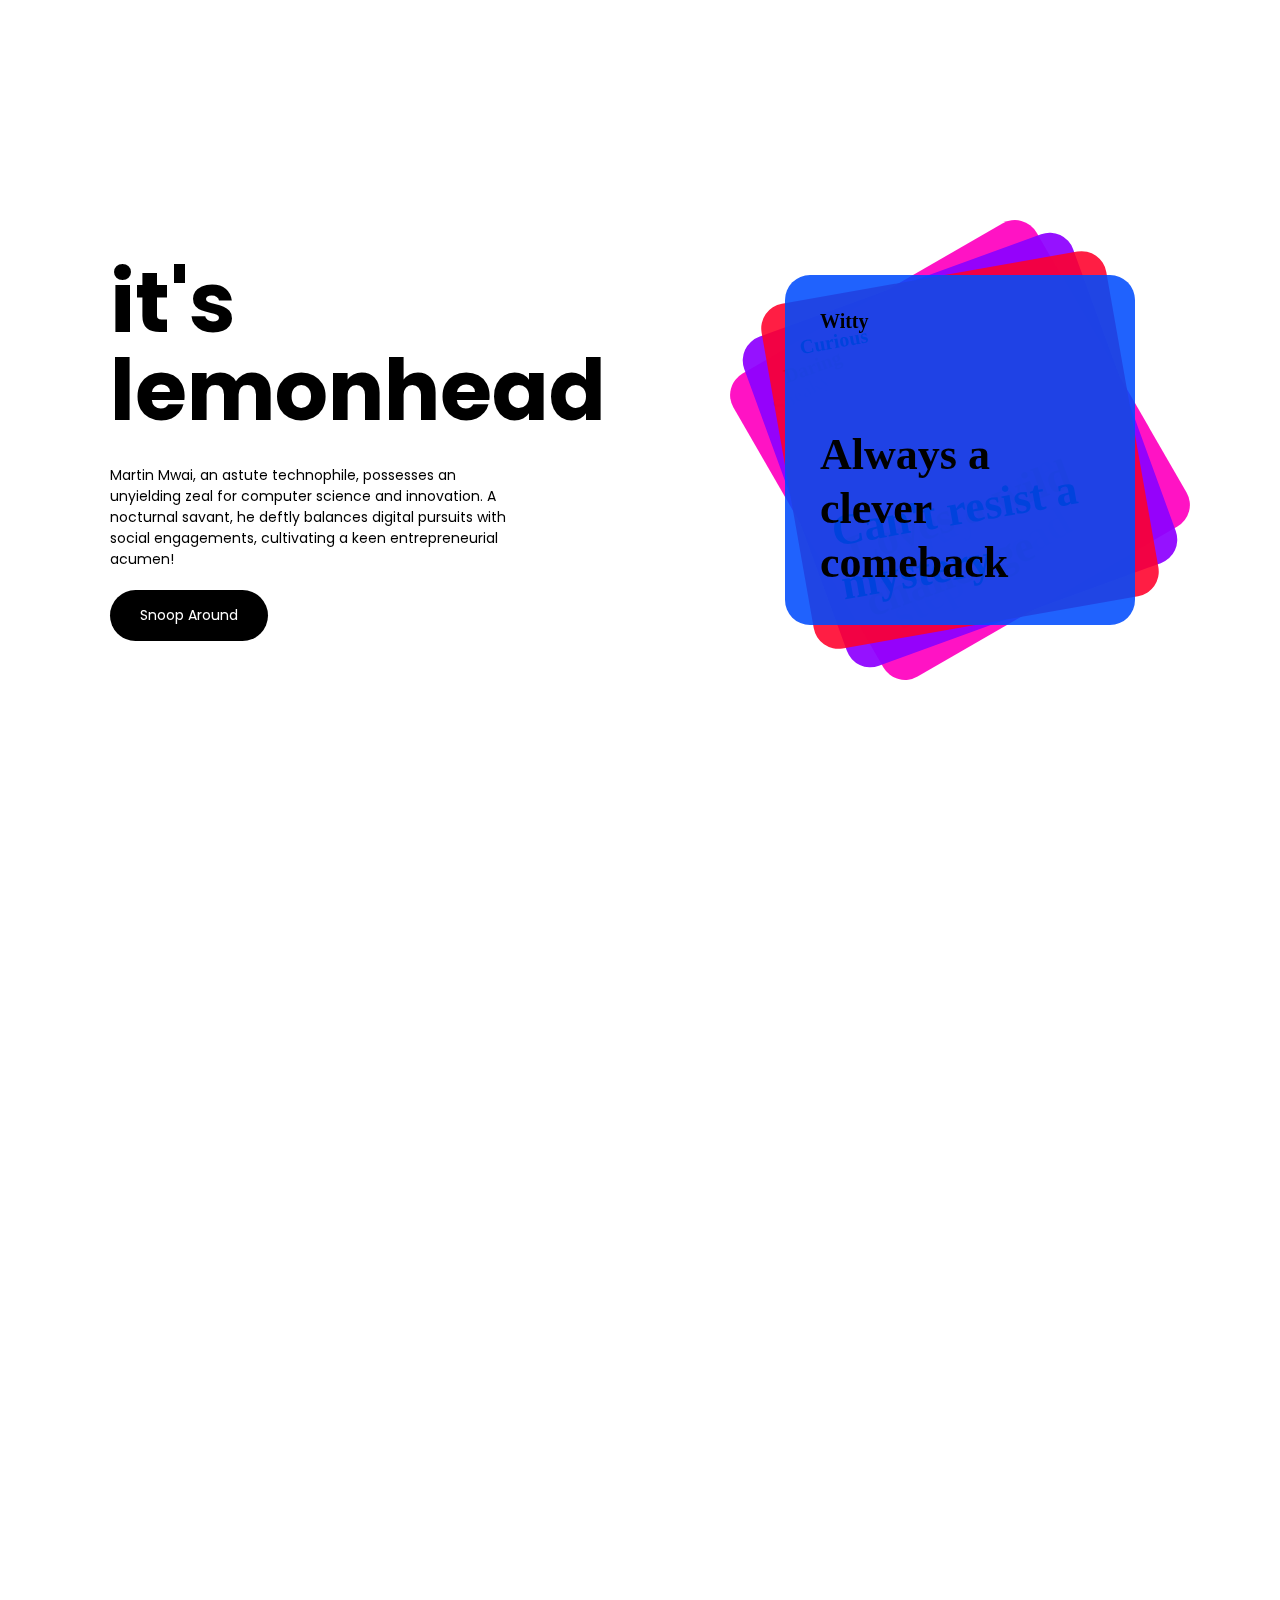
<file: index.html>
<!DOCTYPE html>
<html lang="en">
  <head>
    <meta charset="UTF-8" />
    <meta name="viewport" content="width=device-width, initial-scale=1.0" />

    <link rel="stylesheet" href="css/styles.css">
    <title>Stacked Cards</title>
    <!--Google Fonts-->
    <link rel="preconnect" href="https://fonts.googleapis.com" />
    <link rel="preconnect" href="https://fonts.gstatic.com" crossorigin />
    <link href="https://fonts.googleapis.com/css2?family=Plus+Jakarta+Sans:wght@200;300;400;500;600;700;800&family=Poppins:wght@100;200;300;400;500;600;700;800;900&display=swap" rel="stylesheet"
    />
  </head>
  <body>
    <div class="stack-area">
      <div class="left">
        <div class="title">it's lemonhead</div>
        <div class="sub-title">
            Martin Mwai, an astute technophile, possesses an unyielding zeal for computer science 
            and innovation. A nocturnal savant, he deftly balances digital pursuits with social 
            engagements, cultivating a keen entrepreneurial acumen!
          <br />
          <button>Snoop Around</button>
        </div>
      </div>
      <div class="right">
        <div class="card">
          <div class="sub">Witty</div>
          <div class="content">Always a clever comeback</div>
        </div>
        <div class="card">
          <div class="sub">Curious</div>
          <div class="content">Can't resist a mystery</div>
        </div>
        <div class="card">
          <div class="sub">Daring</div>
          <div class="content">Loves a wild challenge</div>
        </div>
        <div class="card">
          <div class="sub">Sneaky</div>
          <div class="content">Always one step ahead</div>
        </div>
      </div>
    </div>
    <script src="js/script.js"></script>
  </body>
</html>
</file>
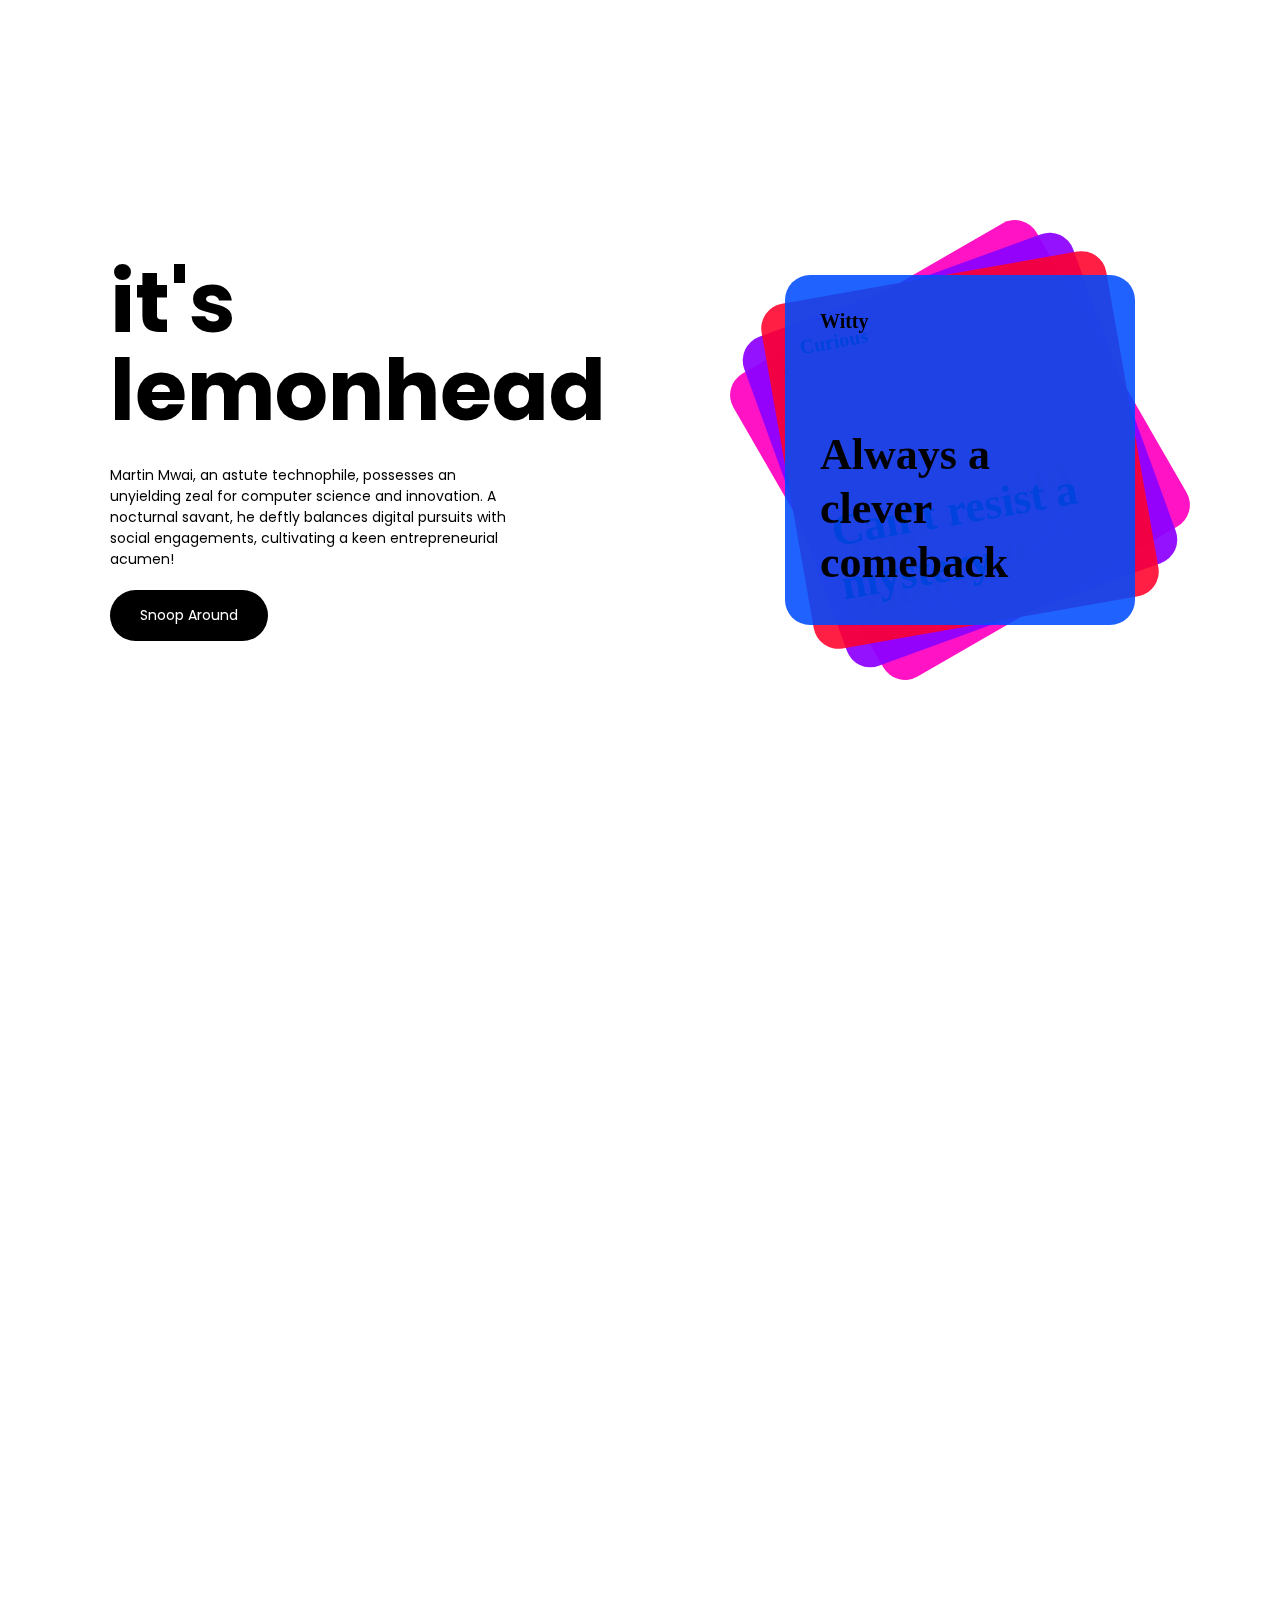
<file: scroll.html>
<!DOCTYPE html>
<html lang="en">
  <head>
    <meta charset="UTF-8" />
    <meta name="viewport" content="width=device-width, initial-scale=1.0" />

    <link rel="stylesheet" href="css/scroll.css">
    <title>Stacked Cards</title>
    <!--Google Fonts-->
    <link rel="preconnect" href="https://fonts.googleapis.com" />
    <link rel="preconnect" href="https://fonts.gstatic.com" crossorigin />
    <link href="https://fonts.googleapis.com/css2?family=Plus+Jakarta+Sans:wght@200;300;400;500;600;700;800&family=Poppins:wght@100;200;300;400;500;600;700;800;900&display=swap" rel="stylesheet"
    />
  </head>
  <body>
    <div class="stack-area">
      <div class="left">
        <div class="title">it's lemonhead</div>
        <div class="sub-title">
            Martin Mwai, an astute technophile, possesses an unyielding zeal for computer science 
            and innovation. A nocturnal savant, he deftly balances digital pursuits with social 
            engagements, cultivating a keen entrepreneurial acumen!
          <br />
          <button>Snoop Around</button>
        </div>
      </div>
      <div class="right">
        <div class="card">
          <div class="sub">Witty</div>
          <div class="content">Always a clever comeback</div>
        </div>
        <div class="card">
          <div class="sub">Curious</div>
          <div class="content">Can't resist a mystery</div>
        </div>
        <div class="card">
          <div class="sub">Daring</div>
          <div class="content">Loves a wild challenge</div>
        </div>
        <div class="card">
          <div class="sub">Sneaky</div>
          <div class="content">Always one step ahead</div>
        </div>
      </div>
    </div>
    <script src="js/scroll.js"></script>
  </body>
</html>
</file>
<file: css/styles.css>
body {
  width: 100%;
  height: fit-content;
  margin: 0;
  padding: 0;
}
.stack-area {
  width: 100%;
  height: 300vh;
  position: relative;
  background: white;
  display: flex;
}
.left {
  height: 100vh;
  flex-basis: 50%;
  position: sticky;
  top: 0;
  left: 0;
}
.right {
  height: 100vh;
  flex-basis: 50%;
  position: sticky;
  top: 0;
}
/*Styling for the left elements content starts here...*/
.left {
  display: flex;
  align-items: center;
  justify-content: center;
  box-sizing: border-box;
  align-items: center;
  flex-direction: column;
}
.title {
  width: 420px;
  font-size: 84px;
  font-family: poppins;
  font-weight: 700;
  line-height: 88px;
}
.sub-title {
  width: 420px;
  font-family: poppins;
  font-size: 14px;
  margin-top: 30px;
}
.sub-title button {
  font-family: poppins;
  font-size: 14px;
  padding: 15px 30px;
  background: black;
  color: white;
  border-radius: 8mm;
  border: none;
  outline: none;
  cursor: pointer;
  margin-top: 20px;
}
/*Styling for the left elements content ends here...*/

.card {
  width: 350px;
  height: 350px;
  border-radius: 25px;
  margin-bottom: 10px;
  position: absolute;
  top: calc(50% - 175px);
  left: calc(50% - 175px);
  transition: 0.5s ease-in-out;
}
.card:nth-child(1) {
  background: rgba(0, 76, 253, 0.874);
}
.card:nth-child(2) {
  background: rgba(255, 0, 43, 0.882);
}
.card:nth-child(3) {
  background: rgba(141, 1, 255, 0.933);
}
.card:nth-child(4) {
  background: rgba(255, 0, 191, 0.927);
}

/*Styling for the card content starts here...*/
.card {
  box-sizing: border-box;
  padding: 35px;
  display: flex;
  justify-content: space-between;
  flex-direction: column;
}
.sub {
  font-family: Comic Sans MS;
  font-size: 20px;
  font-weight: 700;
}
.content {
  font-family: Comic Sans MS;
  font-size: 44px;
  font-weight: 700;
  line-height: 54px;
}
/*Styling for the card content ends here...*/

.away {
  transform-origin: bottom left;
}
</file>
<file: css/scroll.css>
body {
  width: 100%;
  height: fit-content;
  margin: 0;
  padding: 0;
}
.stack-area {
  width: 100%;
  height: 300vh;
  position: relative;
  background: white;
  display: flex;
}
.left {
  height: 100vh;
  flex-basis: 50%;
  position: sticky;
  top: 0;
  left: 0;
}
.right {
  height: 100vh;
  flex-basis: 50%;
  position: sticky;
  top: 0;
}
/*Styling for the left elements content starts here...*/
.left {
  display: flex;
  align-items: center;
  justify-content: center;
  box-sizing: border-box;
  align-items: center;
  flex-direction: column;
}
.title {
  width: 420px;
  font-size: 84px;
  font-family: poppins;
  font-weight: 700;
  line-height: 88px;
}
.sub-title {
  width: 420px;
  font-family: poppins;
  font-size: 14px;
  margin-top: 30px;
}
.sub-title button {
  font-family: poppins;
  font-size: 14px;
  padding: 15px 30px;
  background: black;
  color: white;
  border-radius: 8mm;
  border: none;
  outline: none;
  cursor: pointer;
  margin-top: 20px;
}
/*Styling for the left elements content ends here...*/

.card {
  width: 350px;
  height: 350px;
  border-radius: 25px;
  margin-bottom: 10px;
  position: absolute;
  top: calc(50% - 175px);
  left: calc(50% - 175px);
  transition: 0.5s ease-in-out;
}
.card:nth-child(1) {
  background: rgba(0, 76, 253, 0.874);
}
.card:nth-child(2) {
  background: rgba(255, 0, 43, 0.882);
}
.card:nth-child(3) {
  background: rgba(141, 1, 255, 0.933);
}
.card:nth-child(4) {
  background: rgba(255, 0, 191, 0.927);
}

/*Styling for the card content starts here...*/
.card {
  box-sizing: border-box;
  padding: 35px;
  display: flex;
  justify-content: space-between;
  flex-direction: column;
}
.sub {
  font-family: Comic Sans MS;
  font-size: 20px;
  font-weight: 700;
}
.content {
  font-family: Comic Sans MS;
  font-size: 44px;
  font-weight: 700;
  line-height: 54px;
}
/*Styling for the card content ends here...*/

.away {
  transform-origin: bottom left;
}
</file>
